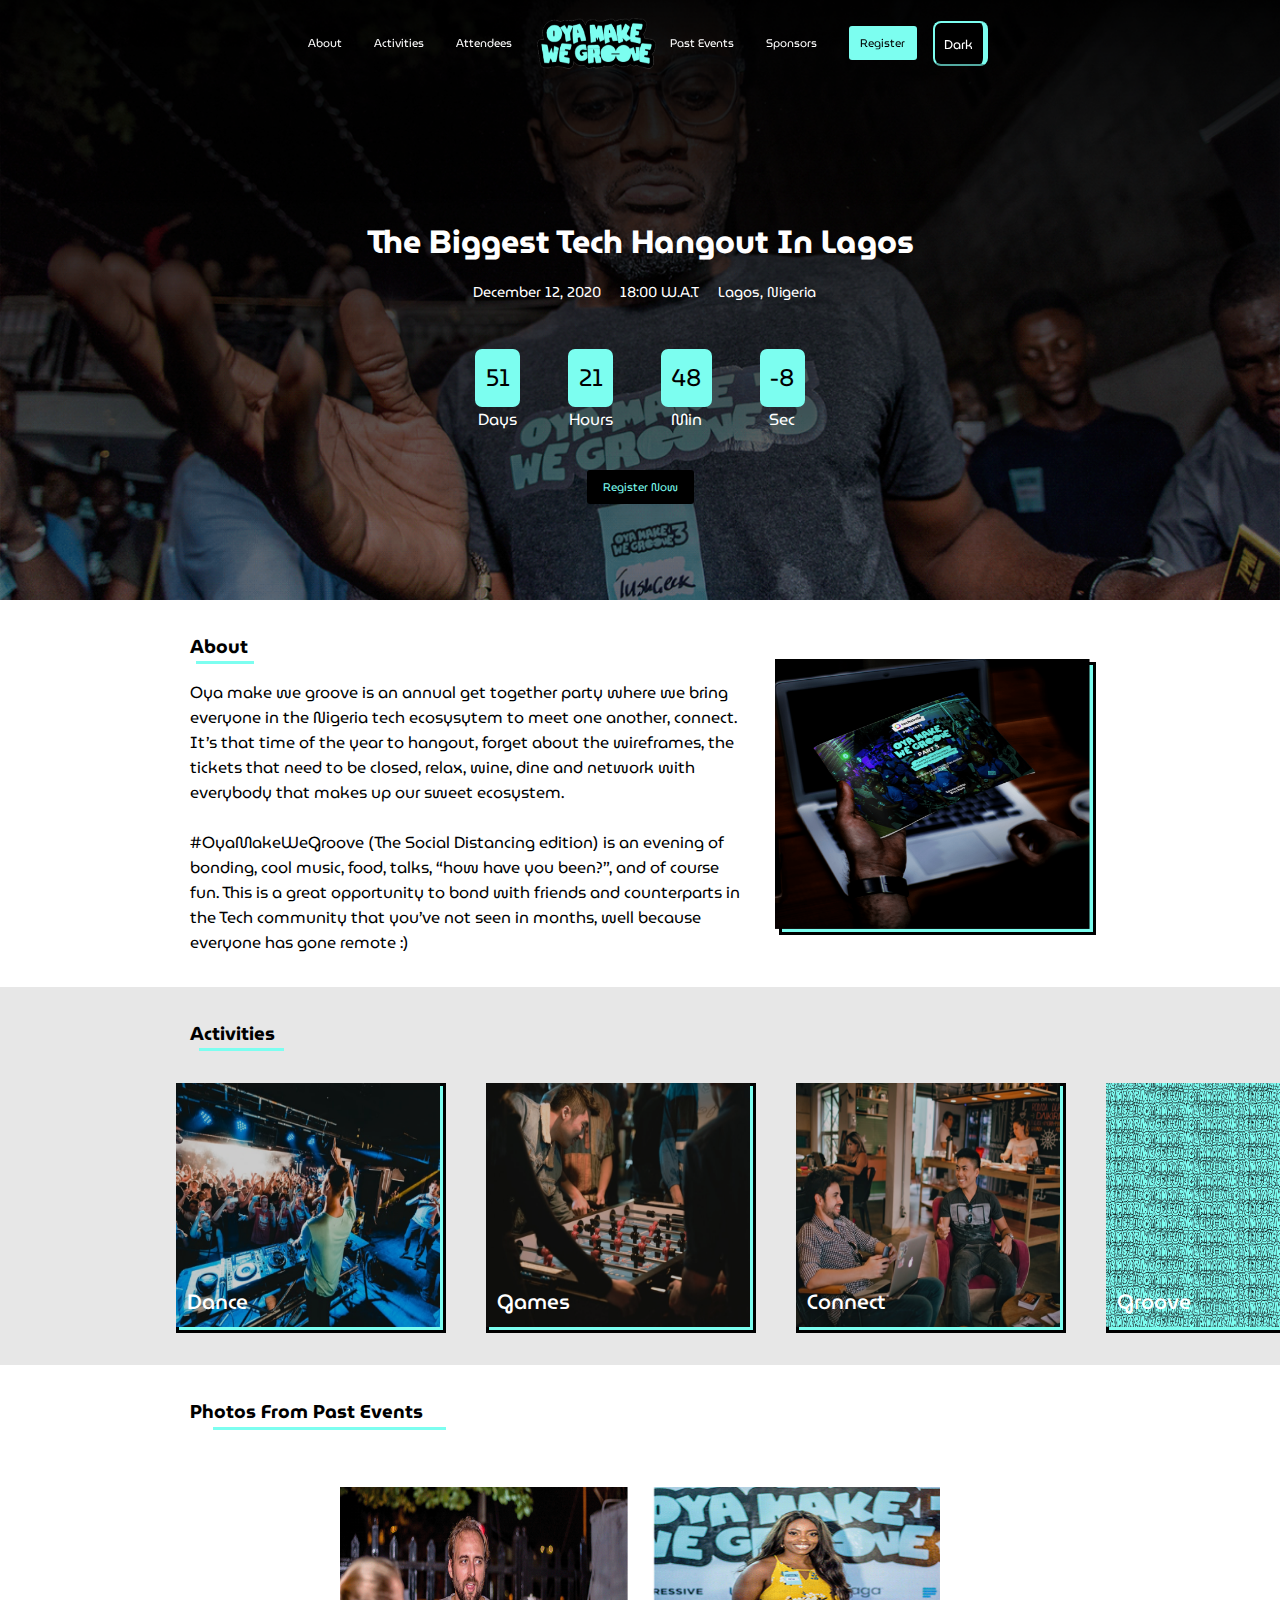
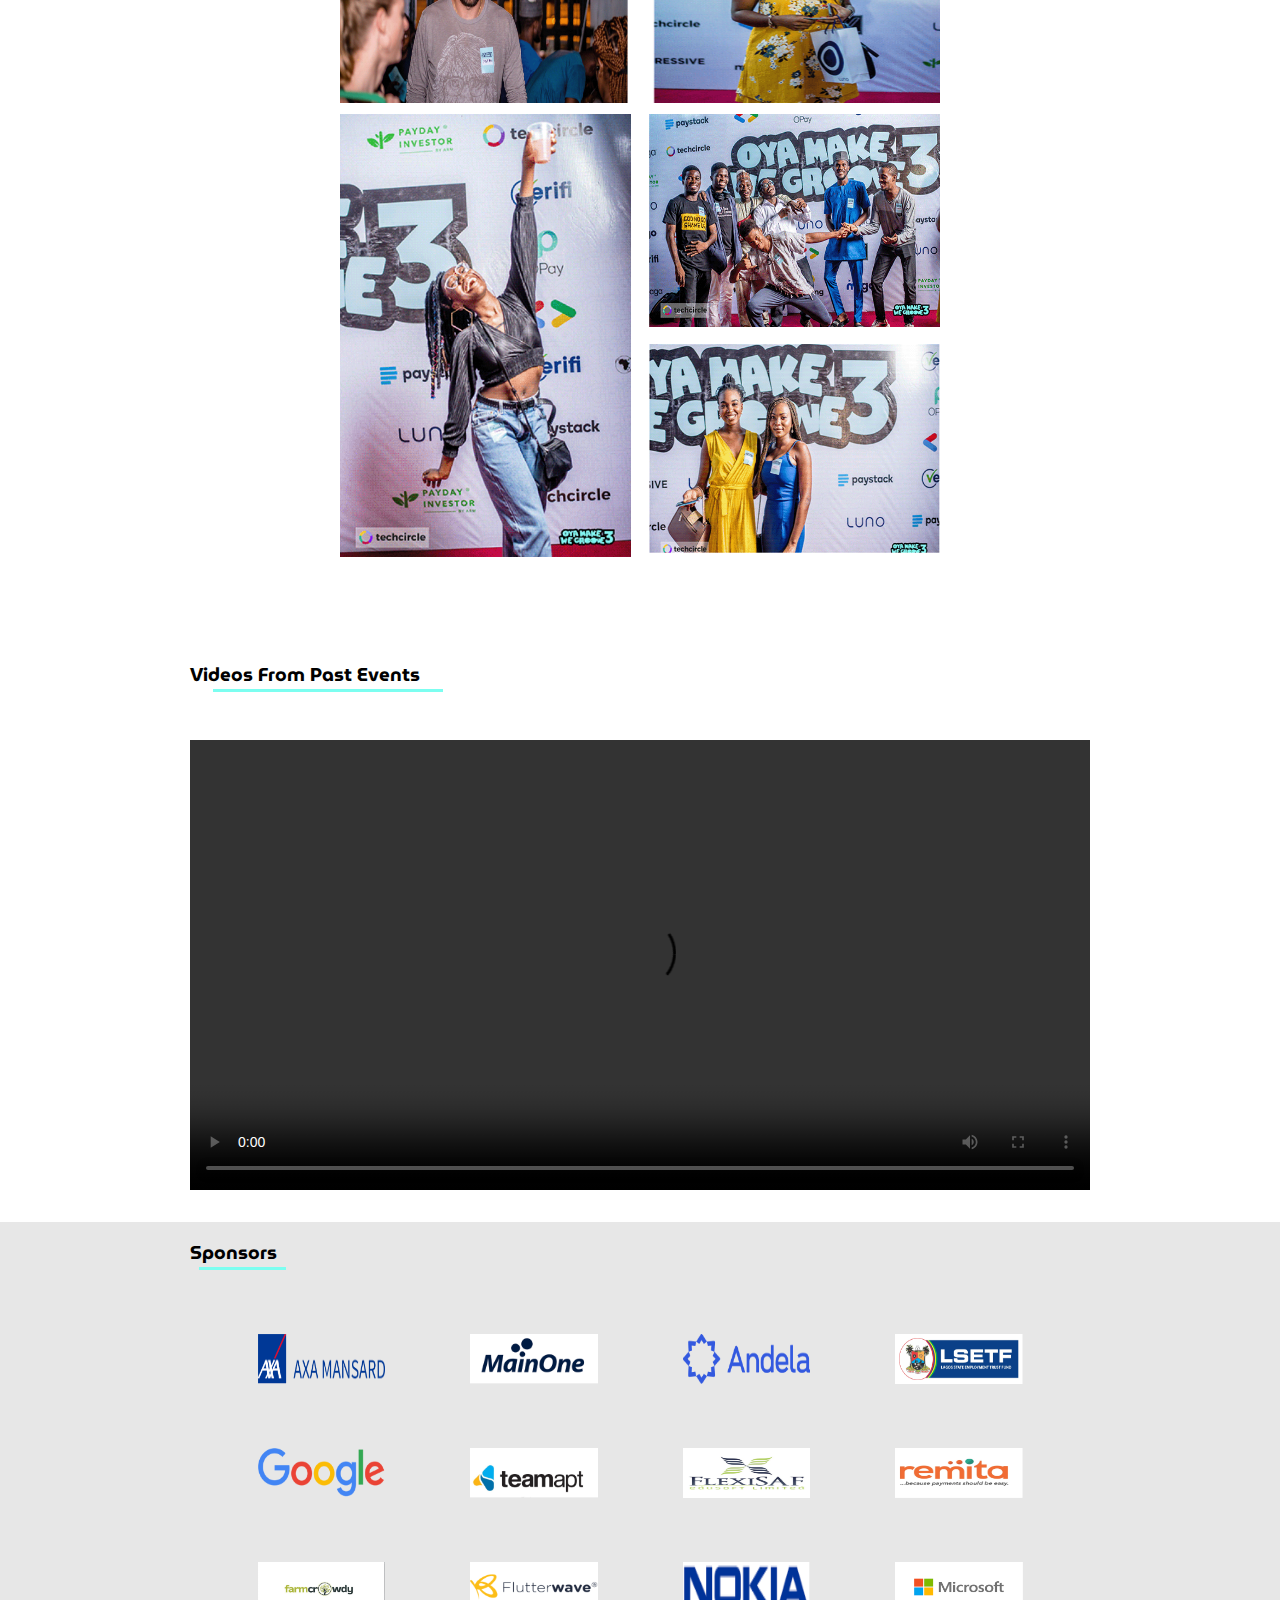
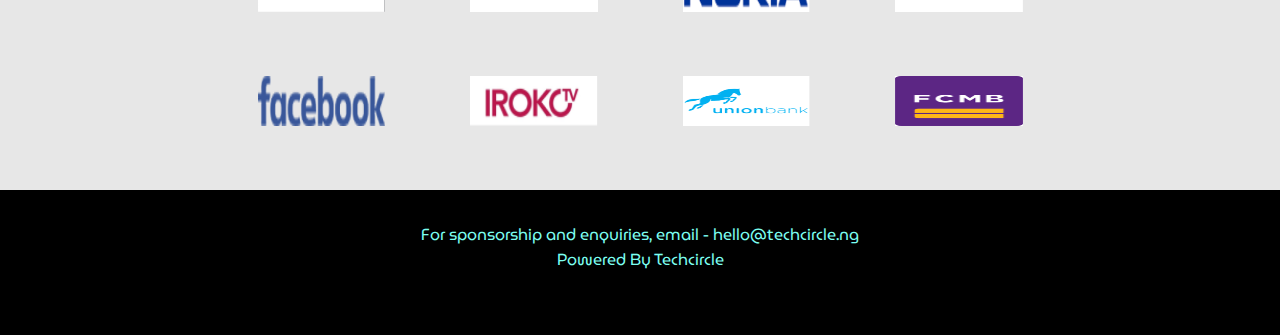
<file: index.html>
<!DOCTYPE html>
<html lang="en">
  <head>
    <meta charset="UTF-8" />
    <meta name="viewport" content="width=device-width, initial-scale=1.0" />
    <title>Oya Make We Groove</title>
    <link rel="stylesheet" href="style.css" />
    <link
      rel="stylesheet"
      href="https://maxst.icons8.com/vue-static/landings/line-awesome/font-awesome-line-awesome/css/all.min.css"
    />
  </head>
  <link rel="preconnect" href="https://fonts.gstatic.com" />
  <link
    href="https://fonts.googleapis.com/css2?family=MuseoModerno:wght@200;400&display=swap"
    rel="stylesheet"
  />
  <body>
    <header>
      <nav class="nav1">
        <ul class="left-nav">
          <li class="navLink"><a href="#about">About</a></li>
          <li class="navLink"><a href="#activities">Activities</a></li>
          <li class="navLink"><a href="#attendees">Attendees</a></li>
        </ul>
        <div class="nav-img-wrap">
          <img src="images/logo.png" alt="logo" class="nav-img" />
        </div>
        <ul class="right-nav">
          <li class="navLink"><a href="#gallery">&nbsp; Past Events</a></li>
          <li class="navLink"><a href="#sponsors">Sponsors</a></li>
          <li><a class="nav-btn register" href="#">Register</a></li>
        </ul>
        <button class="dark-mode-btn"><i class="fa fa-moon"></i> Dark</button>
        <i class="fa fa-bars nav-toggle"></i>
      </nav>
      <ul class="nav2">
        <a href="#">
          <i class="fa fa-times"></i>
        </a>
        <li class="navLink"><a href="#about">About</a></li>
        <li class="navLink"><a href="#activities">Activities</a></li>
        <li class="navLink"><a href="#attendees">Attendees</a></li>
        <li class="navLink"><a href="#gallery">Past Events</a></li>
        <li class="navLink"><a href="#sponsors">Sponsors</a></li>
        <br />
        <li><a class="nav-btn register" href="#">Register Now</a></li>
      </ul>

      <div class="header-content">
        <h1>The Biggest Tech Hangout In Lagos</h1>
        <div class="details">
          <p><i class="fa fa-calendar"></i> December 12, 2020</p>
          <p><i class="fa fa-clock"></i> 18:00 W.A.T</p>
          <p><i class="fa fa-map-marker"></i> Lagos, Nigeria</p>
        </div>
        <div class="time-wrap">
          <div class="time-capsule">
            <p class="time days">32</p>
            <p>Days</p>
          </div>
          <div class="time-capsule">
            <p class="time hrs">35</p>
            <p>Hours</p>
          </div>
          <div class="time-capsule">
            <p class="time min">40</p>
            <p>Min</p>
          </div>
          <div class="time-capsule">
            <p class="time sec">59</p>
            <p>Sec</p>
          </div>
        </div>
        <a class="header-btn register" href="#">Register Now</a>
      </div>
    </header>
    <section id="about" class="about">
      <div class="about-text">
        <h3>About</h3>
        <p>
          Oya make we groove is an annual get together party where we bring
          everyone in the Nigeria tech ecosysytem to meet one another, connect.
          It’s that time of the year to hangout, forget about the wireframes,
          the tickets that need to be closed, relax, wine, dine and network with
          everybody that makes up our sweet ecosystem.
          <br /><br />
          #OyaMakeWeGroove &#40;The Social Distancing edition&#41; is an evening
          of bonding, cool music, food, talks, “how have you been?”, and of
          course fun. This is a great opportunity to bond with friends and
          counterparts in the Tech community that you’ve not seen in months,
          well because everyone has gone remote :&#41;
        </p>
      </div>
      <div class="about-img img-border"></div>
    </section>
    <section id="activities">
      <div class="text">
        <h3>Activities</h3>
      </div>

      <div class="activities">
        <div class="img-box activity1">
          <img src="images/dance.png" alt="party" />
        </div>
        <div class="img-box activity2">
          <img src="images/game.png" alt="party" />
        </div>
        <div class="img-box activity3">
          <img src="images/connect.png" alt="party" />
        </div>
        <div class="img-box activity4">
          <img src="images/collage.png" alt="party" />
        </div>
      </div>
    </section>

    <!-- <section id="attendees" class="attendees">
      <div class="text">
        <h3>Featured Attendees</h3>
      </div>
      <div class="wrapper">
        <div class="box1 img-border"></div>
        <div class="box2 img-border"></div>
        <div class="box3 img-border"></div>
        <div class="box4 img-border"></div>
      </div>
      <div class="btn-wrap">
        <a class="header-btn register" href="#">Become A Featured Attendee</a>
      </div>
    </section> -->

    <section id="gallery" class="gallery">
      <div class="text">
        <h3>Photos From Past Events</h3>
      </div>
      <br />
      <div class="container">
        <div class="gallery-wrap">
          <div class="top-img">
            <img src="images/gal1.png" alt="attendee" class="img1" />
            <img src="images/gal2.png" alt="attendee" class="img2" />
          </div>
          <div class="bottom-img">
            <div class="long-img">
              <img src="images/gal3.png" alt="attendee" class="img3" />
            </div>
            <div class="small-img">
              <img src="images/gal4.png" alt="attendee" class="img4" />
              <img src="images/gal5.png" alt="attendee" class="img5" />
            </div>
          </div>
        </div>
      </div>
    </section>

    <br />
    <section class="videos">
      <div class="text">
        <h3>Videos From Past Events</h3>
      </div>

      <video
        controls
        class="video"
        src="https://res.cloudinary.com/geektutor/video/upload/v1606172477/OYMG3.mp4"
      ></video>
    </section>

    <section id="sponsors">
      <div class="text">
        <h3>Sponsors</h3>
      </div>
      <div class="sponsors-wrap">
        <img src="images/AXA Mansard.png" alt="sponsors" />
        <img src="images/MainOne.png" alt="sponsors" />
        <img src="images/Andela.png" alt="sponsors" />
        <img src="images/LSETF.png" alt="sponsors" />
        <img src="images/Google.png" alt="sponsors" />
        <img src="images/TEAMAPT.png" alt="sponsors" />
        <img src="images/FlexiSaf.png" alt="sponsors" />
        <img src="images/Remita.png" alt="sponsors" />
        <img src="images/Farmcrowdy.png" alt="sponsors" />
        <img src="images/Flutterwave.png" alt="sponsors" />
        <img src="images/Nokia.png" alt="sponsors" />
        <img src="images/Microsoft.png" alt="sponsors" />
        <img src="images/Facebook.png" alt="sponsors" />
        <img src="images/iROKO.png" alt="sponsors" />
        <img src="images/Union Bank.png" alt="sponsors" />
        <img src="images/FCMB.png" alt="sponsors" />
      </div>
    </section>

    <form class="registration-form">
      <a href="#">
        <i class="fa fa-times"></i>
      </a>
      <h1>Register</h1>
      <div class="input-wrap">
        <label for="first-name">First Name:</label>
        <input
          type="text"
          placeholder="Enter First Name"
          id="first-name"
          required
        />
      </div>

      <div class="input-wrap">
        <label for="last-name">Last Name:</label>
        <input
          type="text"
          placeholder="Enter Last Name"
          id="last-name"
          required
        />
      </div>

      <div class="input-wrap">
        <label for="email">Email:</label>
        <input
          type="email"
          id="email"
          placeholder="Enter Your Email Address"
          required
        />
      </div>

      <div class="input-wrap">
        <label for="company">Company Name:</label>
        <input type="text" id="company" required />
      </div>

      <div class="input-wrap">
        <label for="job">Job Title:</label>
        <input type="text" id="job" required />
      </div>
      <div class="input-wrap">
        <button type="submit" class="register-btn">Register</button>
      </div>
    </form>
    <div class="overlay"></div>

    <footer>
      <p>
        For sponsorship and enquiries, email -
        <a href="mailto:hello@techcircle.ng">hello@techcircle.ng</a>
      </p>
      <p>Powered By <a href="techcircle.ng"> Techcircle</a></p>
      <div class="icons">
        <a href="http://facebook.com/" target="_blank" rel="noopener noreferrer"
          ><i class="fab fa-facebook"></i
        ></a>

        <a
          href="http://twitter.com/TechCircle123"
          target="_blank"
          rel="noopener noreferrer"
          ><i class="fab fa-twitter"></i
        ></a>

        <a
          href="http://instagram.com/techcircleinpictures"
          target="_blank"
          rel="noopener noreferrer"
          ><i class="fab fa-instagram"></i
        ></a>
      </div>
    </footer>
    <script src="js/index.js"></script>
    <script src="js/register.js"></script>
    <script src="js/darkmode.js"></script>
  </body>
</html>
</file>
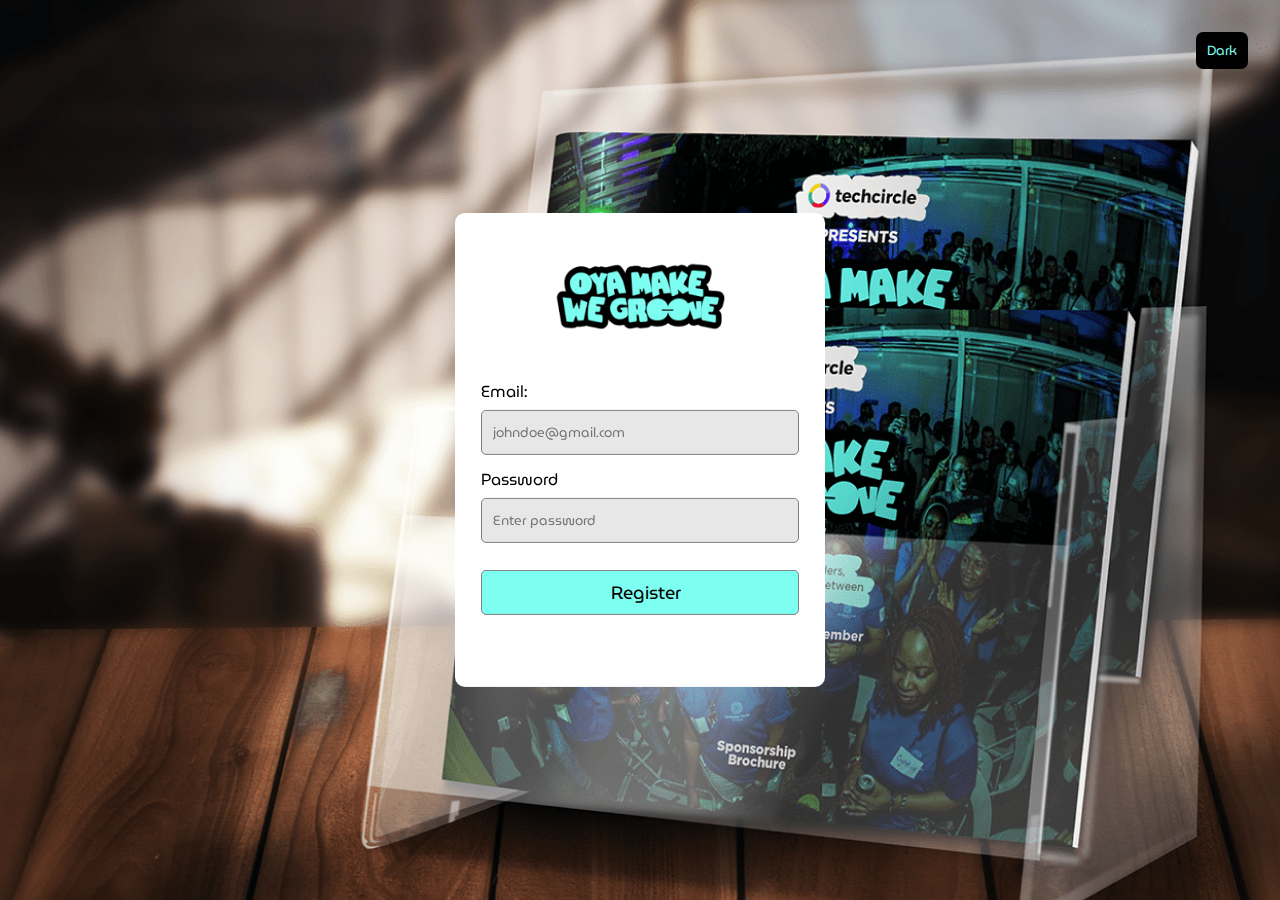
<file: dashboard/index.html>
<!DOCTYPE html>
<html lang="en">
  <head>
    <meta charset="UTF-8" />
    <meta name="viewport" content="width=device-width, initial-scale=1.0" />
    <title>OYMWG-Login</title>
    <link rel="stylesheet" href="login.css" />
    <link
      rel="stylesheet"
      href="https://maxst.icons8.com/vue-static/landings/line-awesome/font-awesome-line-awesome/css/all.min.css"
    />
    <link rel="preconnect" href="https://fonts.gstatic.com" />
    <link
      href="https://fonts.googleapis.com/css2?family=MuseoModerno:wght@200;400&display=swap"
      rel="stylesheet"
    />
  </head>
  <body>
    <button class="dark-mode-btn"><i class="fa fa-moon"></i> Dark</button>
    <form class="login-form">
      <div class="img-wrap">
        <img src="../images/logo.png" alt="logo" />
      </div>

      <div class="form-wrap">
        <div class="input-wrap">
          <label for="email">Email:</label>
          <input
            type="email"
            autocomplete="username"
            id="email"
            placeholder="johndoe@gmail.com"
            required
          />
        </div>

        <div class="input-wrap">
          <label for="password">Password</label>
          <input
            type="password"
            autocomplete="current-password"
            placeholder="Enter password"
            id="password"
            required
          />
        </div>

        <div class="input-wrap">
          <button type="submit" class="register-btn">Register</button>
        </div>
      </div>
    </form>
    <script src="admin-js/login.js"></script>
    <script src="../js/darkmode.js"></script>
  </body>
</html>
</file>
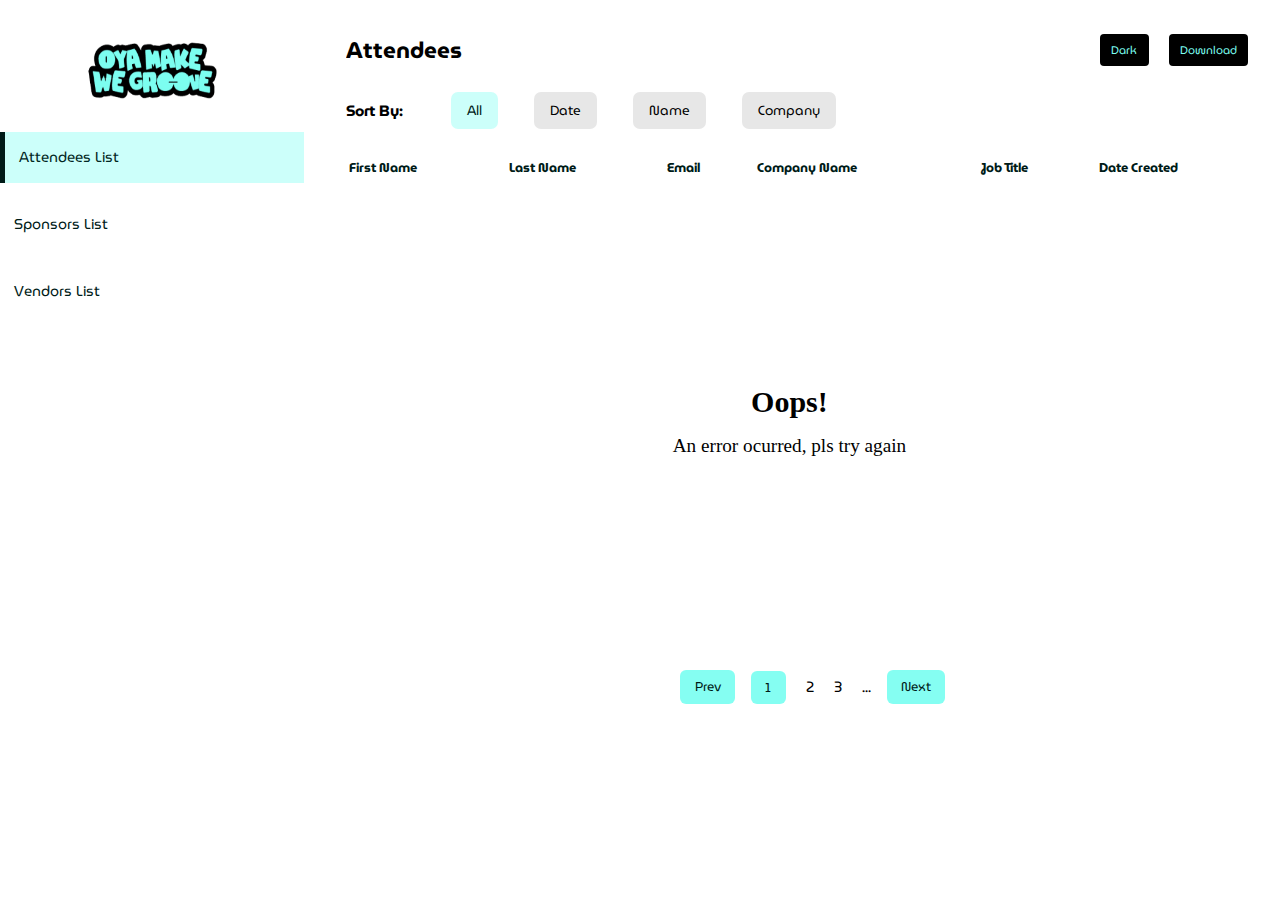
<file: dashboard/dashboard.html>
<!DOCTYPE html>
<html lang="en">
  <head>
    <meta charset="UTF-8" />
    <meta name="viewport" content="width=device-width, initial-scale=1.0" />
    <title>OYMWG-Admin Dashboard</title>
    <link rel="stylesheet" href="dashboard.css" />
    <link
      rel="stylesheet"
      href="https://maxst.icons8.com/vue-static/landings/line-awesome/font-awesome-line-awesome/css/all.min.css"
    />
    <link rel="preconnect" href="https://fonts.gstatic.com" />
    <link
      rel="stylesheet"
      href="https://fonts.googleapis.com/css2?family=MuseoModerno:wght@200;400;700&display=swap"
    />
  </head>
  <body>
    <nav class="side-nav">
      <a href="#">
        <i class="fa fa-times"></i>
      </a>
      <div class="logo">
        <img src="../images/logo.png" alt="logo" />
      </div>
      <ul class="nav-menu">
        <li class="nav-item active">
          <a href="#" class="nav-link">Attendees List</a>
        </li>
        <li class="nav-item"><a href="#" class="nav-link">Sponsors List</a></li>
        <li class="nav-item"><a href="#" class="nav-link">Vendors List</a></li>
      </ul>
    </nav>
    <div class="overlay"></div>
    <main class="container">
      <div class="header">
        <div class="right">
          <a href="#">
            <i class="fa fa-bars"></i>
          </a>
          <h2>Attendees</h2>
        </div>
        <div class="btn-wrap">
          <button class="dark-mode-btn btn">
            <i class="fa fa-moon"></i> Dark
          </button>
          <a
            href="https://omwg.herokuapp.com/register/download"
            class="download btn"
            download
          >
            <i class="fa fa-download"></i> Download
          </a>
        </div>
      </div>

      <div class="filter-wrap">
        <h4>Sort By:</h4>
        <div class="filter-btn-wrap">
          <button class="filter-btn active all">All</button>
          <button class="filter-btn date">Date</button>
          <button class="filter-btn name">Name</button>
          <button class="filter-btn company">Company</button>
        </div>
      </div>

      <div class="table-wrap">
        <table class="people">
          <thead>
            <tr class="heading">
              <th>First Name</th>
              <th>Last Name</th>
              <th>Email</th>
              <th>Company Name</th>
              <th>Job Title</th>
              <th>Date Created</th>
            </tr>
          </thead>
          <tbody></tbody>
        </table>
      </div>

      <div class="oops">
        <i class="fas fa-heart-broken heart"></i>
        <h1>Oops!</h1>
        <p>An error ocurred, pls try again</p>
      </div>

      <div class="footer">
        <button class="prev">Prev</button>
        <div class="footer-links">
          <a href="#" class="active">1</a>
          <a href="#">2</a>
          <a href="#">3</a>
          <p>...</p>
        </div>
        <button class="next">Next</button>
      </div>
    </main>
    <script src="./admin-js/dashboard.js"></script>
    <script src="../js/darkmode.js"></script>
  </body>
</html>
</file>
<file: style.css>
:root {
  scroll-behavior: smooth;
  --pri-color: #7cfef0;
  --bg-color: #fff;
  --sec-color: #e7e7e7;
  --img-border: #000;
  --img-bg: #7cfef0;
  --text-color: #000;
}
/* @media (prefers-color-scheme: dark) {
  body {
    --bg-color: #0f1011;
    --sec-color: #18181a;
    --img-border: #7cfef0;
    --img-bg: #000;
    --text-color: #e7e7e7;
  }
} */
.dark-scheme {
  --bg-color: #0f1011;
  --sec-color: #18181a;
  --img-border: #7cfef0;
  --img-bg: #000;
  --text-color: #e7e7e7;
}
* {
  padding: 0;
  margin: 0;
  box-sizing: border-box;
}
body {
  background-color: var(--bg-color);
  font-family: "MuseoModerno";
  overflow-x: hidden;
}
a {
  text-decoration: none;
}
button {
  outline: none;
  font-family: "MuseoModerno";
}
header {
  width: 100vw;
  height: 600px;
  background: url("images/header.png") no-repeat center center;
  background-size: cover;
  position: relative;
}
.nav1,
.nav1 ul,
.time-wrap,
.details {
  display: flex;
  justify-content: center;
  align-items: center;
  list-style: none;
}
.nav1 {
  width: 100vw;
  margin: auto;
  font-size: 0.7rem;
  color: white;
  position: fixed;
  top: 0;
  z-index: 80;
  padding-top: 0.5rem;
}
.nav2 {
  display: none;
  overflow-y: auto;
  padding: 1.5rem auto;
}
.nav1 ul li {
  padding: 0.5rem;
}
.navLink a {
  color: white;
  transition: padding 0.3s;
}
.navLink,
.nav-img,
.nav-btn {
  margin: 0.5rem;
}
.nav-img-wrap {
  width: 120px;
  height: 70px;
  padding-bottom: 1rem;
}
.nav-img {
  width: 100%;
  height: 100%;
}
i.fa-bars {
  display: none;
  font-size: 1.5rem;
  margin-right: 0.5rem;
  color: white;
}
.nav2 i,
.registration-form .fa-times {
  position: absolute;
  top: 1rem;
  z-index: 120;
  right: 1rem;
  font-size: 1.5rem;
  color: var(--text-color);
}

.nav-btn,
.header-btn {
  background-color: var(--pri-color);
  color: black;
  padding: 0.5rem 0.7rem;
  border-radius: 3px;
  font-size: 0.7rem;
  transition: 0.5s;
}
.dark-mode-btn {
  padding: 0.5rem 0.6rem;
  background: black;
  color: white;
  border-right: 5px solid;
  border-color: #7cfef0;
  border-radius: 8px;
  outline: none;
  font-size: 0.8rem;
}
.dark-mode-btn i {
  font-size: 1rem;
}

.header-btn {
  background-color: black;
  color: #7cfef0;
  padding: 0.5rem 1rem;
}
.header-btn:hover {
  background-color: #7cfef0;
  color: black;
}
.nav1 .navLink a:hover {
  padding-bottom: 0.3rem;
  border-bottom: 2px solid #7cfef0;
  color: #7cfef0;
}
.header-content {
  display: flex;
  justify-content: space-evenly;
  align-items: center;
  flex-direction: column;
  color: white;
  width: 100%;
  position: absolute;
  top: 60%;
  transform: translateY(-50%);
  height: 50%;
}

.details i,
.details p {
  margin: 0.5rem 0.3rem;
  font-size: 0.9rem;
}
.time-capsule {
  margin: 2rem 1.5rem;
  display: flex;
  justify-content: space-evenly;
  flex-direction: column;
  align-items: center;
}
.time {
  background-color: #7cfef0;
  border-radius: 7px;
  padding: 0.65rem;
  color: black;
  font-size: 1.5rem;
  position: relative;
  -webkit-user-select: none;
  -moz-user-select: none;
  -ms-user-select: none;
  user-select: none;
}
.wrapper .img-border::before {
  content: "";
  position: absolute;
  bottom: -1.3rem;
  left: 50%;
  font-size: 0.8rem;
  transform: translateX(-50%);
  color: white;
}

/* about section */
section {
  width: 90vw;
  max-width: 750px;
  margin: 2rem auto;
}
.about {
  display: flex;
  justify-content: space-between;
  flex-wrap: wrap;
  align-items: center;
  color: var(--text-color);
}
#activities {
  background-color: var(--sec-color);
  padding: 2rem 0;
  width: 100vw !important;
  max-width: none;
}

section h3 {
  position: relative;
  display: inline-block;
  margin-bottom: 1.2rem;
  color: var(--text-color);
}
section h3::after {
  content: "";
  height: 3px;
  width: 100%;
  position: absolute;
  right: -10%;
  bottom: -0.2rem;
  background-color: var(--pri-color);
}

.about-text {
  width: 62%;
}

.about-img {
  background: url("images/about.png") no-repeat center center;
}
.img-border {
  background-size: 100% 100%;
}

.about-img {
  width: 35%;
  height: 30vh;
  min-height: 220px;
  max-height: 280px;
  position: relative;
}

.img-border::after {
  content: "";
  border: 3.5px solid var(--img-border);
  background-color: var(--img-bg);
  width: calc(100% - 3.5px);
  height: calc(100% - 3.5px);
  bottom: -0.4rem;
  right: -0.4rem;
  position: absolute;
  z-index: -1;
}
.activities {
  display: flex;
  justify-content: space-between;
  align-items: center;
  overflow-x: auto;
  margin-left: calc((90vw - 635px) / 2);
  margin-top: 1rem;
  white-space: nowrap;
}
@media only screen and (max-width: 360px) {
  .activities .img-box {
    min-width: 70%;
  }
}
.img-box::before {
  position: absolute;
  bottom: 0.8rem;
  left: 0.5rem;
  font-size: 1.3rem;
  color: white;
  font-weight: 500;
  content: "";
  z-index: 50;
}
.activity1::before {
  content: "Dance";
}
.activity2::before {
  content: "Games";
}
.activity3::before {
  content: "Connect";
}
.activity4::before {
  content: "Groove";
}
.text {
  width: 90vw;
  max-width: 750px;
  margin: auto;
  position: relative;
}

.img-box {
  background-size: 100% 100%;
  border: 3.5px solid var(--img-border);
  background-color: var(--img-bg);
  min-height: 250px;
  min-width: 270px;
  margin-right: 2.5rem;
  position: relative;
}
.img-box:last-child::after {
  content: "";
  width: 25vw;
  height: 100%;
  background: transparent;
  position: absolute;
  right: -40%;
}
.img-box img {
  height: 100%;
  width: 100%;
  position: absolute;
  top: -0.2rem;
  right: 0.2rem;
}

.attendees .wrapper {
  display: flex;
  flex-wrap: wrap;
  justify-content: space-between;
  align-items: center;
}
.wrapper .img-border {
  background-repeat: no-repeat;
  background-size: 100% 100%;
  position: relative;
  height: 200px;
  width: 20%;
}
.box1 {
  background: url("images/attendee1.png") center center;
}
.box2 {
  background: url("images/attendee2.png") center center;
}
.box3 {
  background: url("images/attendee3.png") center center;
}
.box4 {
  background: url("images/attendee4.png") center center;
}
.btn-wrap {
  text-align: center;
  margin: 3.5rem auto;
}

.wrapper .img-border::before {
  font-size: 1rem;
  color: var(--text-color);
  z-index: 50;
  content: "";
  left: 0;
  width: 100%;
  transform: none;
  bottom: -3rem;
}

.wrapper .img-border {
  margin-bottom: 2.8rem !important;
}
.wrapper .box1::before {
  content: "David Adeleke";
}
.wrapper .box2::before {
  content: "David Adeleke";
}
.wrapper .box3::before {
  content: "David Adeleke";
}
.wrapper .box4::before {
  content: "David Adeleke";
}

/* gallery */

.container {
  position: relative;
  padding-top: 76%;
  margin: 1rem auto;
  width: 78vw;
  max-width: 600px;
  height: 0;
}
.gallery-wrap {
  position: absolute;
  top: 0;
  bottom: 0;
  left: 0;
  right: 0;
  display: flex;
  flex-direction: column;
  justify-content: space-evenly;
  align-items: stretch;
  height: 95%;
}
.top-img,
.bottom-img,
.small-img {
  display: flex;
  justify-content: space-between;
  align-items: stretch;
  flex-wrap: wrap;
}
.top-img {
  height: 35%;
}
.bottom-img {
  height: 73%;
}
.small-img {
  flex-direction: column;
  align-items: flex-end;
}

.long-img,
.small-img {
  width: 50%;
}
.top-img img {
  width: 48%;
  height: 95%;
}
.long-img img {
  width: 97%;
  height: 100%;
}
.small-img img {
  width: 97%;
  height: 48%;
}

/* videos */
.video {
  width: 100%;
  display: block;
  height: 50vh;
  min-height: 300px;
  margin: 2rem auto;
  -o-object-fit: contain;
  object-fit: fill;
}

/* sponsors */
section#sponsors {
  width: 100vw !important;
  padding: 1rem 0;
  margin-bottom: 0;
  max-width: none;
  background-color: var(--sec-color);
}

.sponsors-wrap {
  display: flex;
  justify-content: space-between;
  flex-wrap: wrap;
  width: 90vw;
  max-width: 850px;
  margin: 1rem auto;
}

.sponsors-wrap img {
  width: 15%;
  margin: 2rem 5%;
  height: 50px;
}

.sponsors-wrap img:nth-child(10),
.sponsors-wrap img:nth-child(7) {
  background-color: white;
}

/* form */
.registration-form {
  position: fixed;
  z-index: 150;
  background-color: var(--bg-color);
  top: 50%;
  color: var(--text-color);
  left: 50%;
  transform: translate(-50%, -50%) scale(0);
  height: auto;
  width: 90vw;
  border-radius: 10px;
  max-width: 500px;
  padding: 1.5rem 0.5rem;
  max-height: 95vh;
  transform-origin: center;
  overflow-y: auto;
  transition: 0.5s;
}

.overlay {
  display: none;
  position: fixed;
  top: 0;
  left: 0;
  z-index: 110;
  background-color: rgba(0, 0, 0, 0.479);
  width: 100vw;
  height: 100vh;
}
.registration-form h1 {
  text-align: center;
  margin-bottom: 1rem;
}
.msg {
  background-color: rgba(4, 182, 4, 0.781);
  border-radius: 5px;
  color: white;
  margin: 0.5rem auto;
  transform: scaleY(0);
  padding: 0.5rem 1rem;
  transform-origin: top;
  width: 90%;
  display: block;
  -webkit-animation: msg 0.5s ease forwards;
  animation: msg 0.5s ease forwards;
}
@-webkit-keyframes msg {
  to {
    transform: scaleY(1);
  }
}
@keyframes msg {
  to {
    transform: scaleY(1);
  }
}
.input-wrap {
  flex-direction: column;
  align-items: stretch;
  justify-content: space-between;
  margin: 0.3rem auto;
  width: 90%;
}

input,
.register-btn {
  height: 45px;
  border-radius: 5px;
  border: 1px solid grey;
  padding-left: 0.7rem;
  margin: 0.4rem 0;
  color: var(--text-color);
  width: 100%;
  transition: 0.5s;
  background-color: var(--sec-color);
}
.register-btn {
  background-color: var(--img-bg);
  color: var(--img-border);
  margin: 1rem 0;
  font-size: large;
  font-family: "MuseoModerno";
}
input:focus {
  outline: none;
  border: 2px solid var(--pri-color);
  border-radius: 7px;
  box-shadow: 0px 0px 8px #a5d6d1;
}

/* footer */
footer {
  display: flex;
  flex-direction: column;
  justify-content: space-evenly;
  width: 100%;
  text-align: center;
  align-items: center;
  color: var(--img-bg);
  background-color: var(--img-border);
  padding: 2rem 1rem;
}
footer a {
  color: var(--img-bg);
  transition: 0.5s;
}

footer a:hover {
  color: white;
}

.icons a {
  font-size: 1.2rem;
  margin: 1rem;
}

@media only screen and (min-width: 1024px) {
  section,
  .text {
    max-width: 900px;
  }
  .activities {
    margin-left: calc((90vw - 800px) / 2);
  }
}

@media only screen and (max-width: 750px) {
  .nav1 {
    justify-content: space-between;
    height: 74px;
    width: 100vw;
    max-width: none;
    padding: 1rem 0.5rem;
  }
  .nav-img-wrap {
    width: 62%;
    height: 70px;
  }
  .nav-img {
    width: 120px;
    height: 100%;
  }

  i.nav-toggle {
    display: inline-block;
  }
  .nav1 ul {
    display: none;
  }
  .nav2 {
    position: fixed;
    top: 0;
    left: 0;
    z-index: 100;
    height: 100vh;
    display: flex;
    flex-direction: column;
    justify-content: center;
    align-items: center;
    list-style: none;
    width: 100vw;
    background-color: var(--bg-color);
    transition: -webkit-clip-path 0.7s;
    transition: clip-path 0.7s;
    transition: clip-path 0.7s, -webkit-clip-path 0.7s;
    -webkit-clip-path: circle(0% at 100% 1rem);
    clip-path: circle(0% at 100% 1rem);
  }
  .navLink a {
    color: var(--text-color);
    width: 100vw;
    display: block;
    text-align: center;
    padding: 1rem 0;
  }

  .navLink a:hover {
    background-color: var(--sec-color);
    border: none;
  }
  .time-capsule {
    margin: 2rem 0.9rem;
  }
  .header-content {
    height: auto;
  }
  .header-content h1 {
    margin: 1rem 0.6rem;
    font-size: 1.8rem;
    text-align: center;
  }
  .details {
    flex-direction: column;
  }
  .details p {
    margin: 0.5rem;
  }
  .about-img {
    height: 45vh;
  }
  .about-img,
  .about-text {
    width: 90%;
    margin: 1rem auto;
  }

  .wrapper .img-border::before {
    font-size: 0.9rem;
  }
  .wrapper .img-border,
  .activities .img-box {
    width: 70%;
    margin: 1.5rem auto;
    max-width: 300px;
    height: 250px;
  }
  .activities {
    flex-wrap: wrap;
    overflow-x: hidden;
    flex-direction: column;
    margin: 1rem auto 0 auto;
  }

  .sponsors-wrap img {
    width: 28%;
    margin: 2rem 1%;
    height: 40px;
    -o-object-fit: contain;
    object-fit: contain;
  }
  .container {
    padding-top: 430px;
  }
  .gallery-wrap {
    height: 100%;
  }
  .video {
    height: 45vh;
  }

  footer p {
    margin-top: 0.5rem;
    font-size: 0.8rem;
  }
}
</file>
<file: dashboard/login.css>
:root {
  scroll-behavior: smooth;
  --pri-color: #7cfef0;
  --bg-color: #fff;
  --sec-color: #e7e7e7;
  --invert-bg: #7cfef0;
  --invert-color: #000;
  --text-color: #000;
}
.dark-scheme {
  --bg-color: #0f1011;
  --sec-color: #18181a;
  --text-color: #e7e7e7;
  --invert-color: rgba(124, 254, 241, 0.959);
  --invert-bg: #000;
}
* {
  padding: 0;
  margin: 0;
  box-sizing: border-box;
}
body {
  background: url("../images/login-bg.png") no-repeat center center;
  background-size: cover;
  background-attachment: fixed;
  height: 100vh;
  width: 100vw;
  font-family: "MuseoModerno";
  overflow: hidden;
}
button {
  outline: none;
  font-family: "MuseoModerno";
}
::placeholder {
  font-family: "MuseoModerno";
}
.login-form {
  position: fixed;
  z-index: 150;
  background-color: var(--bg-color);
  top: 50%;
  color: var(--text-color);
  left: 50%;
  transform: translate(-50%, -50%);
  height: auto;
  min-height: 400px;
  width: 94vw;
  border-radius: 10px;
  max-width: 370px;
  padding: 1.5rem 0.5rem;
  max-height: 95vh;
  transform-origin: center;
  overflow-y: auto;
}

@media (max-height: 400px) {
  .login-form {
    height: auto;
    min-height: none;
  }
}

.login-form .img-wrap {
  height: 70px;
  width: 170px;
  margin: 1.5rem auto 2rem auto;
}
.img-wrap img {
  height: 100%;
  width: 100%;
}
.msg {
  background-color: rgba(4, 182, 4, 0.781);
  border-radius: 5px;
  color: white;
  margin: 0.5rem auto;
  transform: scaleY(0);
  padding: 0.5rem 1rem;
  transform-origin: top;
  width: 90%;
  display: block;
  -webkit-animation: msg 0.5s ease forwards;
  animation: msg 0.5s ease forwards;
}
@-webkit-keyframes msg {
  to {
    transform: scaleY(1);
  }
}
@keyframes msg {
  to {
    transform: scaleY(1);
  }
}

.form-wrap {
  margin: 3rem auto 2rem auto;
}
.input-wrap {
  flex-direction: column;
  align-items: stretch;
  justify-content: space-between;
  margin: 0.3rem auto;
  width: 90%;
}

input,
.register-btn {
  height: 45px;
  border-radius: 5px;
  border: 1px solid grey;
  padding-left: 0.7rem;
  margin: 0.4rem 0;
  width: 100%;
  transition: 0.5s;
  color: var(--text-color);
  background-color: var(--sec-color);
}
.register-btn {
  background-color: var(--invert-bg);
  color: var(--invert-color);
  margin: 1rem 0;
  font-size: large;
  font-family: "MuseoModerno";
}
input:focus {
  outline: none;
  border: 2px solid var(--pri-color);
  border-radius: 7px;
  box-shadow: 0px 0px 8px #a5d6d1;
}
.dark-mode-btn {
  background-color: var(--invert-color);
  color: var(--invert-bg);
  position: fixed;
  top: 2rem;
  right: 2rem;
  padding: 0.5rem 0.7rem;
  border-radius: 7px;
  border: none;
  margin-left: 1rem;
  cursor: pointer;
  transition: 0.5s;
}
</file>
<file: dashboard/dashboard.css>
:root {
  scroll-behavior: smooth;
  --pri-color: #7cfef1ee;
  --bg-color: #fff;
  --sec-color: #e7e7e7;
  --active-border: #001b18;
  --active-bg: rgba(124, 254, 241, 0.39);
  --invert-bg: #7cfef0;
  --invert-border: #000;
  --text-color: #000;
}
.dark-scheme {
  --bg-color: #0f1011;
  --sec-color: #18181a;
  --text-color: #e7e7e7;
  --active-border: #25f1dd;
  --active-bg: rgba(124, 254, 241, 0.712);
  --invert-border: rgba(124, 254, 241, 0.959);
  --invert-bg: #000;
}
* {
  padding: 0;
  margin: 0;
  box-sizing: border-box;
}
body {
  background-color: var(--bg-color);
  font-family: "MuseoModerno";
  color: var(--text-color);
  overflow-x: hidden;
  display: flex;
  width: 100vw;
  justify-content: space-between;
  font-size: 15px;
}
::placeholder {
  font-family: "MuseoModerno";
}
a {
  text-decoration: none;
}
button {
  outline: none;
  cursor: pointer;
  font-family: "MuseoModerno";
}

/* nav */
nav.side-nav {
  position: sticky;
  top: 0;
  left: 0;
  width: 25%;
  height: 100vh;
  overflow: hidden;
  padding: 1.5rem 1rem 1rem 0;
  background: var(--bg-color);
}
.side-nav .logo {
  width: 70%;
  max-width: 130px;
  height: 60px;
  margin: 1rem auto;
}

.logo img {
  height: 100%;
  width: 100%;
}

.side-nav .nav-menu {
  list-style: none;
  margin: 2rem 0;
  width: 100%;
}

.nav-menu li {
  width: 100%;
  padding: 0.9rem;
  margin: 1rem auto;
  font-size: 0.9rem;
  transition: 0.5;
}

.nav-item a {
  color: var(--active-border);
  display: block;
}

.nav-menu .active {
  background: var(--active-bg);
  border-left: 5px solid var(--active-border);
}
.nav-menu .active a {
  color: #012723;
}
.fa.fa-times,
.fa.fa-bars {
  display: none;
  font-size: 1.5rem;
  color: var(--text-color);
}

.fa.fa-times {
  right: 1rem;
  position: absolute;
  top: 1rem;
}
/* main */
main.container {
  width: 73%;
  height: auto;
  overflow-x: hidden;
  position: relative;
}

.container .header {
  display: flex;
  justify-content: space-between;
  align-items: center;
  width: 100%;
  padding: 2rem 2rem 1.5rem 0;
}
.container .header .btn {
  background-color: var(--invert-border);
  color: var(--invert-bg);
  padding: 0.45rem 0.7rem;
  border-radius: 4px;
  border: none;
  font-size: 0.7rem;
  margin-left: 1rem;
  cursor: pointer;
  transition: 0.5s;
}
.filter-wrap {
  display: flex;
  width: 100%;
  align-items: center;
  margin-bottom: 1rem;
}
.filter-btn {
  margin: 0 1rem;
  padding: 0.5rem 1rem !important;
  border: none;
  background: var(--sec-color);
  color: var(--text-color);
  border-radius: 7px;
}
.filter-wrap h4 {
  margin-right: 2rem;
}
.filter-btn.active {
  border-radius: 7px;
  padding: 0.4rem 0.5rem;
  background: var(--active-bg);
  color: #001b18;
}

/* table */
.table-wrap {
  overflow-x: auto;
  white-space: nowrap;
  width: 100%;
  /* display: block; */
}
table.people {
  /* max-width: fit-content; */
  width: 100%;
  font-size: 0.8rem;
  text-align: left;
}

table th,
table td {
  padding: 10px 10px 10px 1px;
}

.heading th {
  color: var(--active-border);
  font-weight: 700;
  padding-bottom: 1rem;
}

table td {
  color: var(--text-color);
}

.footer,
.next-links {
  display: flex;
  justify-content: center;
  align-items: center;
  user-select: none;
}
.footer {
  width: 95%;
  margin: 0.5rem auto;
}
.footer button,
.footer a,
.footer p {
  color: var(--text-color);
  margin: 1rem 0.5rem;
}
.footer p {
  display: inline;
}
.footer button,
.footer .active {
  background: var(--pri-color);
  color: #001b18;
  border: none;
  font-size: 0.8rem;
  padding: 0.4rem 0.9rem;
  border-radius: 6px;
}
.oops {
  height: 50vh;
  min-height: 300px;
  display: none;
  align-items: center;
  justify-content: center;
  flex-direction: column;
  color: var(--text-color);
  padding: 0 1rem;
  width: 95%;
  font-family: "Nunito";
}
.oops p {
  margin-top: 1rem;
  font-size: 1.2rem;
  width: 100%;
  text-align: center;
}
.heart {
  font-size: 6rem;
  animation: heartbeat 0.6s infinite;
}
@media only screen and (max-width: 370px) {
  .btn-wrap {
    display: flex;
    flex-wrap: wrap;
    justify-content: flex-end;
  }
  .header .btn {
    font-size: 0.6rem;
    margin: 0.6rem;
  }
}
@media only screen and (max-width: 800px) {
  nav.side-nav {
    display: block;
    width: 50vw;
    clip-path: inset(0 100% 0 0);
    min-width: 250px;
    animation: shownav 0.5s ease forwards;
    z-index: 10;
    transition: clip-path 0.3s;
    position: fixed;
  }

  .overlay {
    content: "";
    width: 100%;
    position: fixed;
    display: none;
    left: 0;
    right: 0;
    z-index: 5;
    width: 100vw;
    height: 100vh;
    background: rgba(0, 0, 0, 0.438);
  }

  main.container {
    width: 97%;
    margin: auto;
  }
  .filter-btn {
    margin: 0.5rem 0.1rem;
  }
  .filter-btn-wrap {
    width: 60%;
  }
  .fa.fa-times,
  .fa.fa-bars {
    display: inline;
  }
  .fa.fa-bars {
    margin-right: 1rem;
  }
  .header .right {
    display: flex;
    align-items: center;
    justify-content: space-evenly;
  }
  .container .header {
    padding-right: 0.6rem;
  }
  .container .header button {
    margin-left: 0.5rem;
  }
}
</file>
